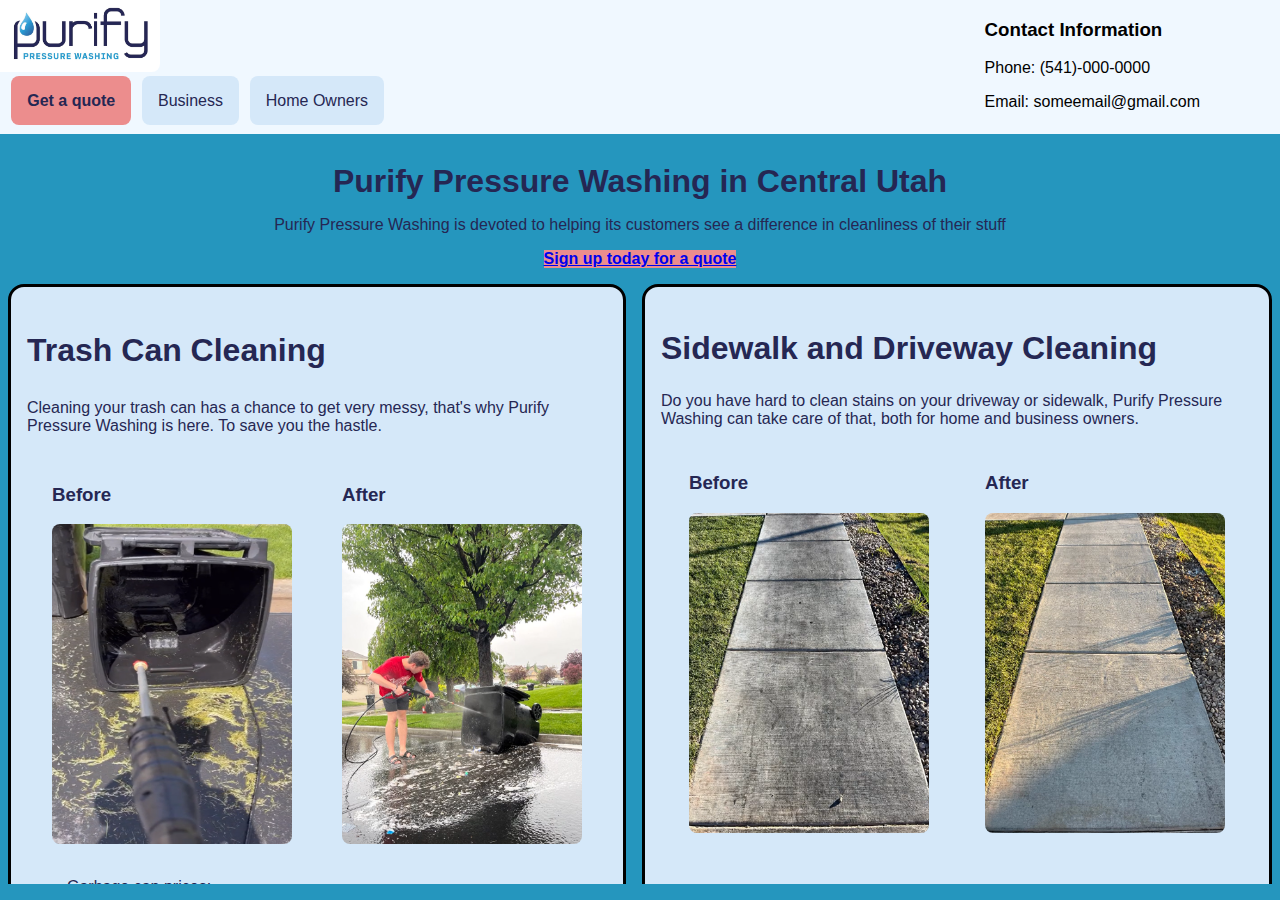
<file: index.html>
<!DOCTYPE html>
<html lang="en">
  <head>
    <meta charset="UTF-8" />
    <meta name="viewport" content="width=device-width, initial-scale=1.0" />
    <link rel="stylesheet" href="style.css" />
    <title>Document</title>
  </head>
  <body>
    <div id="header">
      <div id="navigation">
        <a href="index.html" id="home-button"
          ><img src="./Images/PPW Logo.jpg" alt="Pressure Washer Logo"
        /></a>
        <ul id="header-elements">
          <a href="https://forms.gle/TCCf3JsZPULJWQr2A" class="sign-up"
            >Get a quote</a
          >
          <a href="business.html">Business</a>
          <a href="homeowner.html">Home Owners</a>
        </ul>
      </div>
      <div id="contact-info">
        <h3>Contact Information</h3>
        <div class="info">
          <p>Phone: (541)-000-0000</p>
          <p>Email: someemail@gmail.com</p>
        </div>
      </div>
    </div>

    <!-- <div id="side-navigation">side 20cents per square foot</div> -->
    <main>
      <div class="second-header">
        <h1>Purify Pressure Washing in Central Utah</h1>
        <p>
          Purify Pressure Washing is devoted to helping its customers see a
          difference in cleanliness of their stuff
        </p>
        <a href="https://forms.gle/TCCf3JsZPULJWQr2A" class="sign-up"
          >Sign up today for a quote</a
        >
      </div>
      <div class="cards">
        <div id="trash-can" class="side-by-side">
          <h1>Trash Can Cleaning</h1>
          <p>
            Cleaning your trash can has a chance to get very messy, that's why
            Purify Pressure Washing is here. To save you the hastle.
          </p>
          <div class="before-after">
            <div class="image-container">
              <h3>Before</h3>
              <img src="./Images/BeforeTrashCan.png" alt="" />
            </div>
            <div class="image-container">
              <h3>After</h3>
              <img src="./Images/AfterTrashCan.png" alt="" />
            </div>
          </div>
          <ul>
            Garbage can prices:
            <li>$25 for one garbage can</li>
            <li>$15 for all additional garbage cans</li>
            <li>$10 for all recycling bins</li>
          </ul>
        </div>
        <div id="outdoor-cleaning" class="side-by-side">
          <h1>Sidewalk and Driveway Cleaning</h1>
          <p>
            Do you have hard to clean stains on your driveway or sidewalk,
            Purify Pressure Washing can take care of that, both for home and
            business owners.
          </p>
          <div class="before-after">
            <div class="image-container">
              <h3>Before</h3>
              <img src="./Images/BeforeSidewalk.png" alt="" />
            </div>
            <div class="image-container">
              <h3>After</h3>
              <img src="./Images/AfterSidewalk.png" alt="" />
            </div>
          </div>
          <p>
            <br /><br /><br />
            At a low starting cost of 20¢ per square foot, Purify Pressure
            Washing offers an affordable and high quality clean.
          </p>
        </div>
      </div>
    </main>
  </body>
</html>
</file>
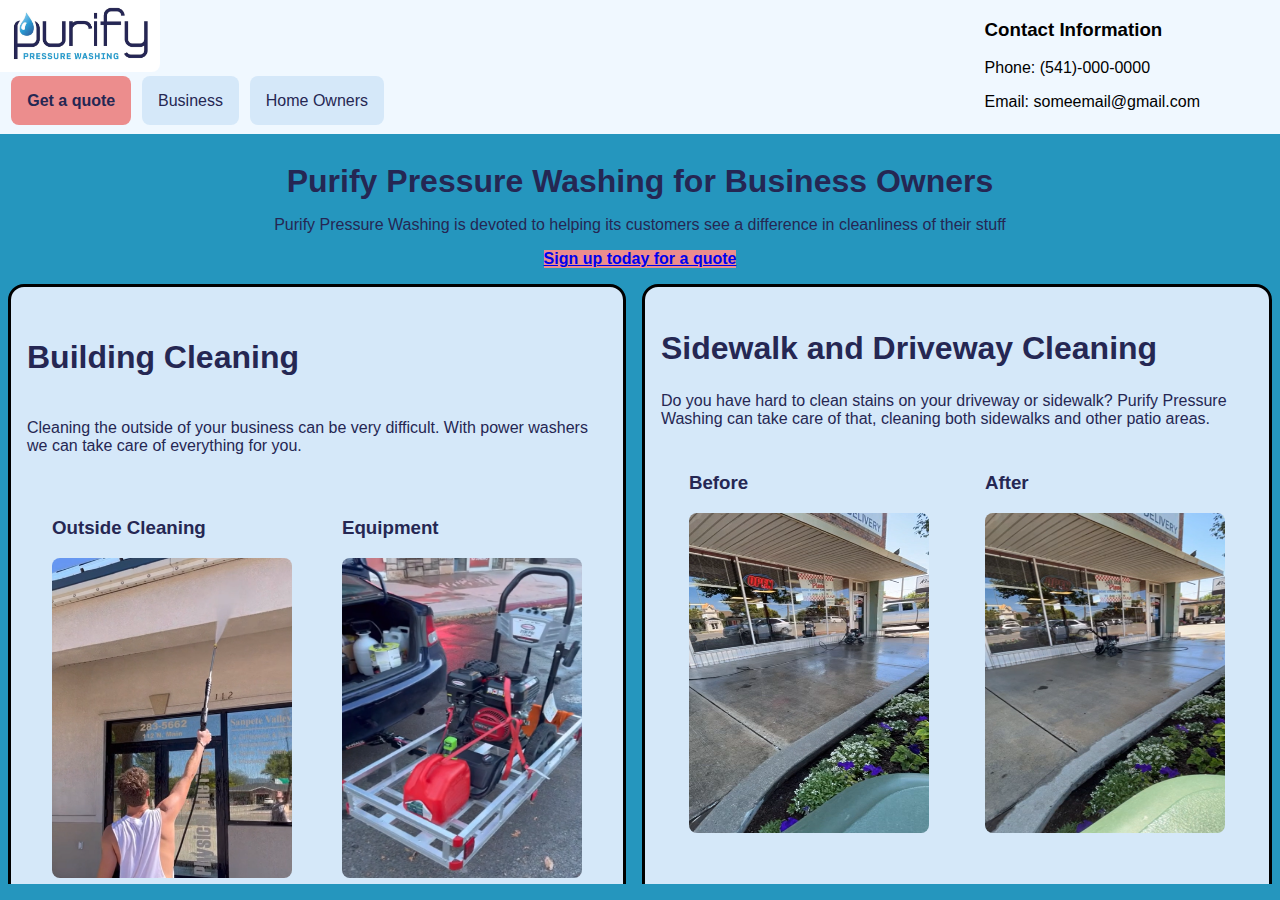
<file: business.html>
<!DOCTYPE html>
<html lang="en">
  <head>
    <meta charset="UTF-8" />
    <meta name="viewport" content="width=device-width, initial-scale=1.0" />
    <link rel="stylesheet" href="style.css" />
    <title>Document</title>
  </head>
  <body>
    <div id="header">
      <div id="navigation">
        <a href="index.html" id="home-button"
          ><img src="./Images/PPW Logo.jpg" alt="Pressure Washer Logo"
        /></a>
        <ul id="header-elements">
          <a href="https://forms.gle/TCCf3JsZPULJWQr2A" class="sign-up"
            >Get a quote</a
          >
          <a href="business.html">Business</a>
          <a href="homeowner.html">Home Owners</a>
        </ul>
      </div>
      <div id="contact-info">
        <h3>Contact Information</h3>
        <div class="info">
          <p>Phone: (541)-000-0000</p>
          <p>Email: someemail@gmail.com</p>
        </div>
      </div>
    </div>
    <main>
      <div class="second-header">
        <h1>Purify Pressure Washing for Business Owners</h1>
        <p>
          Purify Pressure Washing is devoted to helping its customers see a
          difference in cleanliness of their stuff
        </p>
        <a href="https://forms.gle/TCCf3JsZPULJWQr2A" class="sign-up"
          >Sign up today for a quote</a
        >
      </div>
      <div class="cards">
        <div id="trash-can" class="side-by-side">
          <h1>Building Cleaning</h1>
          <p>
            Cleaning the outside of your business can be very difficult. With
            power washers we can take care of everything for you.
          </p>
          <div class="before-after">
            <div class="image-container">
              <h3>Outside Cleaning</h3>
              <img src="./Images/BusinessOutside.png" alt="" />
            </div>
            <div class="image-container">
              <h3>Equipment</h3>
              <img src="./Images/Pressure Washwer.png" alt="" />
            </div>
          </div>
          <p>We use top of the line equipment to give you the cleanest building.</p>
          <!-- <ul>
          Garbage can prices:
          <li>$25 for one garbage can</li>
          <li>$15 for all additional garbage cans</li>
          <li>$10 for all recycling bins</li>
        </ul> -->
        </div>
        <div id="outdoor-cleaning" class="side-by-side">
          <h1>Sidewalk and Driveway Cleaning</h1>
          <p>
            Do you have hard to clean stains on your driveway or sidewalk?
            Purify Pressure Washing can take care of that, cleaning both
            sidewalks and other patio areas.
          </p>
          <div class="before-after">
            <div class="image-container">
              <h3>Before</h3>
              <img src="./Images/BeforeBusiness.png" alt="" />
            </div>
            <div class="image-container">
              <h3>After</h3>
              <img src="./Images/AfterBusiness.png" alt="" />
            </div>
          </div>
          <p>
            <br /><br /><br />
            At a low starting cost of 20¢ per square foot, Purify Pressure Washing
            offers an affordable and high quality clean.
          </p>
        </div>
      </div>
      <br><br>
        <div id="list-reviews">
          <div class="review">
            <h3>Business Owner</h3>
            <p>"This was the best cleaning that I have ever had, I would definitely recommend to my anyone and everyone"</p>
          </div>
        </div>
    </main>
  </body>
</html>
</file>
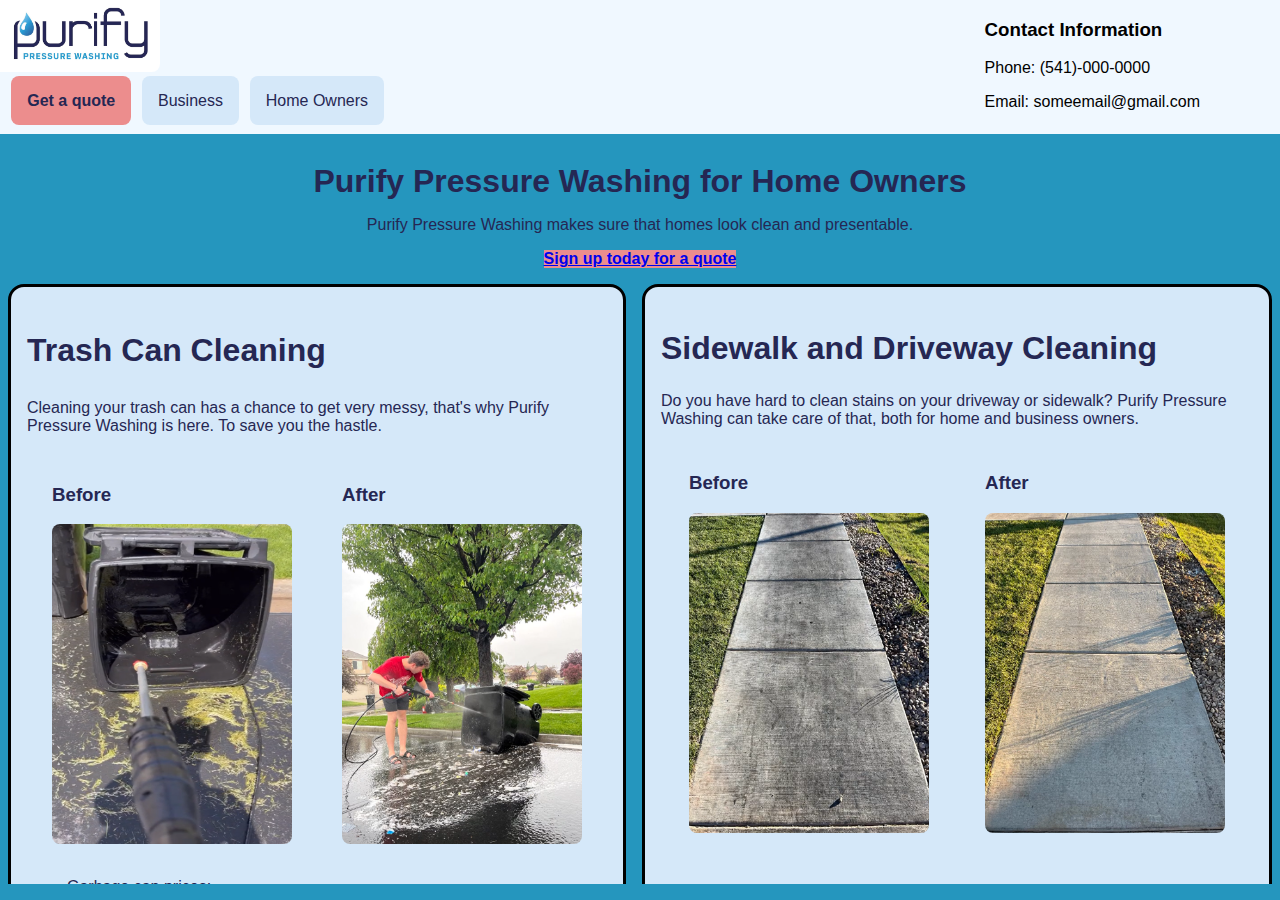
<file: homeowner.html>
<!DOCTYPE html>
<html lang="en">
  <head>
    <meta charset="UTF-8" />
    <meta name="viewport" content="width=device-width, initial-scale=1.0" />
    <link rel="stylesheet" href="style.css" />
    <title>Document</title>
  </head>
  <body>
    <div id="header">
      <div id="navigation">
        <a href="index.html" id="home-button"
          ><img src="./Images/PPW Logo.jpg" alt="Pressure Washer Logo"
        /></a>
        <ul id="header-elements">
          <a href="https://forms.gle/TCCf3JsZPULJWQr2A" class="sign-up"
            >Get a quote</a
          >
          <a href="business.html">Business</a>
          <a href="homeowner.html">Home Owners</a>
        </ul>
      </div>
      <div id="contact-info">
        <h3>Contact Information</h3>
        <div class="info">
          <p>Phone: (541)-000-0000</p>
          <p>Email: someemail@gmail.com</p>
        </div>
      </div>
    </div>
    <main>
      <div class="second-header">
        <h1>Purify Pressure Washing for Home Owners</h1>
        <p>
          Purify Pressure Washing makes sure that homes look clean and presentable.
        </p>
          <a href="https://forms.gle/TCCf3JsZPULJWQr2A" class="sign-up">Sign up today for a quote</a>
      </div>
      <div class="cards">
        <div id="trash-can" class="side-by-side">
          <h1>Trash Can Cleaning</h1>
          <p>
            Cleaning your trash can has a chance to get very messy, that's why
            Purify Pressure Washing is here. To save you the hastle.
          </p>
          <div class="before-after">
            <div class="image-container">
              <h3>Before</h3>
              <img src="./Images/BeforeTrashCan.png" alt="" />
            </div>
            <div class="image-container">
              <h3>After</h3>
              <img src="./Images/AfterTrashCan.png" alt="" />
            </div>
          </div>
          <ul>
            Garbage can prices:
            <li>$25 for one garbage can</li>
            <li>$15 for all additional garbage cans</li>
            <li>$10 for all recycling bins</li>
          </ul>
        </div>
        <div id="outdoor-cleaning" class="side-by-side">
          <h1>Sidewalk and Driveway Cleaning</h1>
          <p>
            Do you have hard to clean stains on your driveway or sidewalk? Purify
            Pressure Washing can take care of that, both for home and business
            owners.
          </p>
          <div class="before-after">
            <div class="image-container">
              <h3>Before</h3>
              <img src="./Images/BeforeSidewalk.png" alt="" />
            </div>
            <div class="image-container">
              <h3>After</h3>
              <img src="./Images/AfterSidewalk.png" alt="" />
            </div>
          </div>
          <p>
            <br /><br /><br />
            At a low starting cost of 20¢ per square foot, Purify Pressure Washing
            offers an affordable and high quality clean.
          </p>
        </div>
      </div>
      <br><br>
        <div id="list-reviews">
          <div class="review">
            <h3>Homeowner</h3>
            <p>"This was the best cleaning that I have ever had, I would definitely recommend to my anyone and everyone"</p>
          </div>
        </div>
      </main>
  </body>
</html>
</file>
<file: style.css>
body {
  display: flex;
  height: 100vh;
  margin: 0;
  flex-direction: column;
  font-family: "Roboto", sans-serif;
  background-color: #2596be;

}
#header {
  display: flex;
  background-color: aliceblue;
  flex-direction: row;
}
#contact-info {
  margin-left: auto;
  margin-right: 5em;
}
#header img {
  width: 10em;
  height: 4.5em;
  margin: 0em;
  border-radius: 0;
  border-bottom-right-radius: 0.5em;
}
main {
  display: flex;
  flex-direction: column;
  flex-grow: 1;
  overflow-y: auto;
  height: 100%;
  color: #252753;
  padding: 0.5em;
  margin-bottom: 1em;
}
#outdoor-cleaning {
  margin-left: 0.5em;
  height: 100%;
  width: 49%;
}
.second-header {
  display: flex;
  flex-direction: column;
  background-color: #2596be;
  color: #252753;
  align-items: center;
}
.side-by-side {
  display: flex;
  flex-direction: column;
  justify-content: space-around;
  background-color: rgb(213, 232, 249);
  flex-grow: 1;
  height: fit-content;
  padding: 1em;
  border-radius: 1em;
  border: solid;
  border-color: black;
}
#trash-can {
  height: 100%;
  width: 48%;
  margin-right: 0.5em;
}
img {
  border-radius: 0.5em;
  height: 20em;
  width: 15em;
}
#header-elements {
  list-style: none;
  padding-left: 0.5em;
  margin-bottom: 1.5em;
}
ul a {
  border-radius: 0.5em;
  margin: 0.2em;
  padding: 1em;
  text-decoration: none;
  background-color: rgb(213, 232, 249);
  color: #252753;
}
.sign-up {
    font-weight: bold;
  background-color: rgb(236, 141, 141);
}
#home-button {
  width: 10em;
}
.before-after {
  display: flex;
  flex-direction: row;
  justify-content: space-around;
}
h1 {
  margin-bottom: 0;
}
.cards {
  margin-top: 1em;
  display: flex;
  flex-direction: row;
}
</file>
